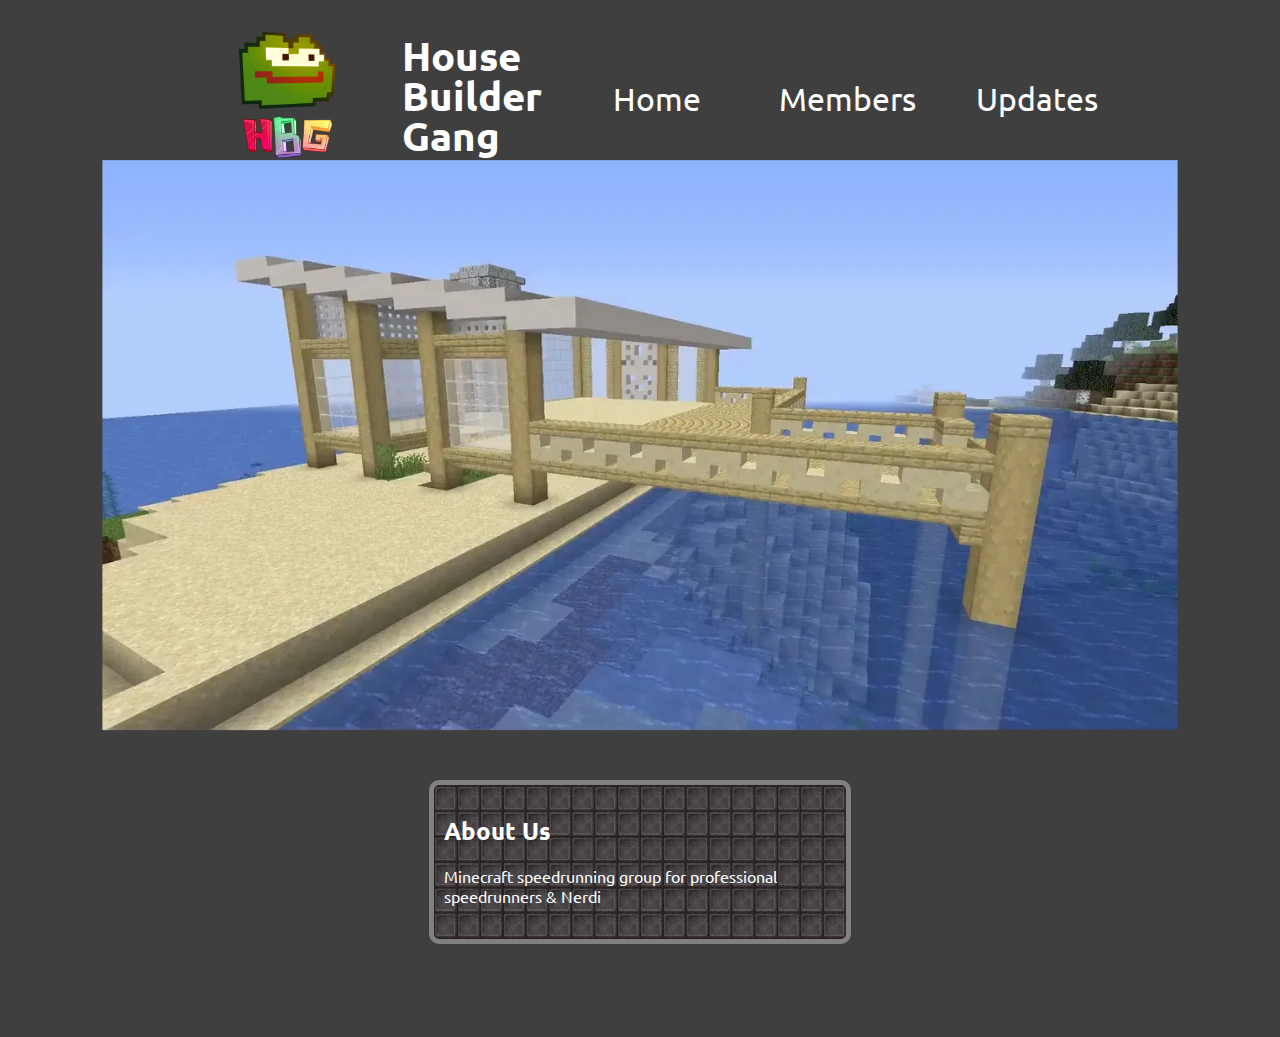
<file: index.html>
<!doctype html>
<html lang="en">
<head>

  <title>HBG - House Builder Gang</title>

  <meta charset="utf-8">
  <meta name="viewport" content="width=device-width, initial-scale=1.0">
  <meta name="description" content="HBG Website">
  <meta name="keywords" content="House Builder Gang, HBG, Minecraft">
  <meta name="author" content="Secondairy">

  <link rel="stylesheet" href="./css/index.css">

  <link rel="stylesheet" type="text/css" href="http://fonts.googleapis.com/css?family=Ubuntu:regular,bold&subset=Latin">
</head>

<body>
  <section class="header">
    <section class="branding">
      <img class="logo" src="./images/branding/hbg_logo.webp"></img>
      <h1>House Builder Gang</h1>
    </section>
    <section class="navbar">
      <a class="navitem" href="./">Home</a>
      <a class="navitem" href="./members">Members</a>
      <a class="navitem" href="./updates">Updates</a>
    </section>
  </section>

  <br>

  <section class="slideshow-container main">
    <div class="houses">
      <img src="./images/houses/reign_house.webp">
    </div>

    <div class="houses">
      <img src="./images/houses/fein_house.webp">
    </div>
  </section>

  <section class="more">
    <div class="about">
      <h2>About Us</h2>
      <p>Minecraft speedrunning group for professional speedrunners & Nerdi</p>
    </div>
  </section>

</body>

<script src="./js/index.js"></script>

</html>
</file>
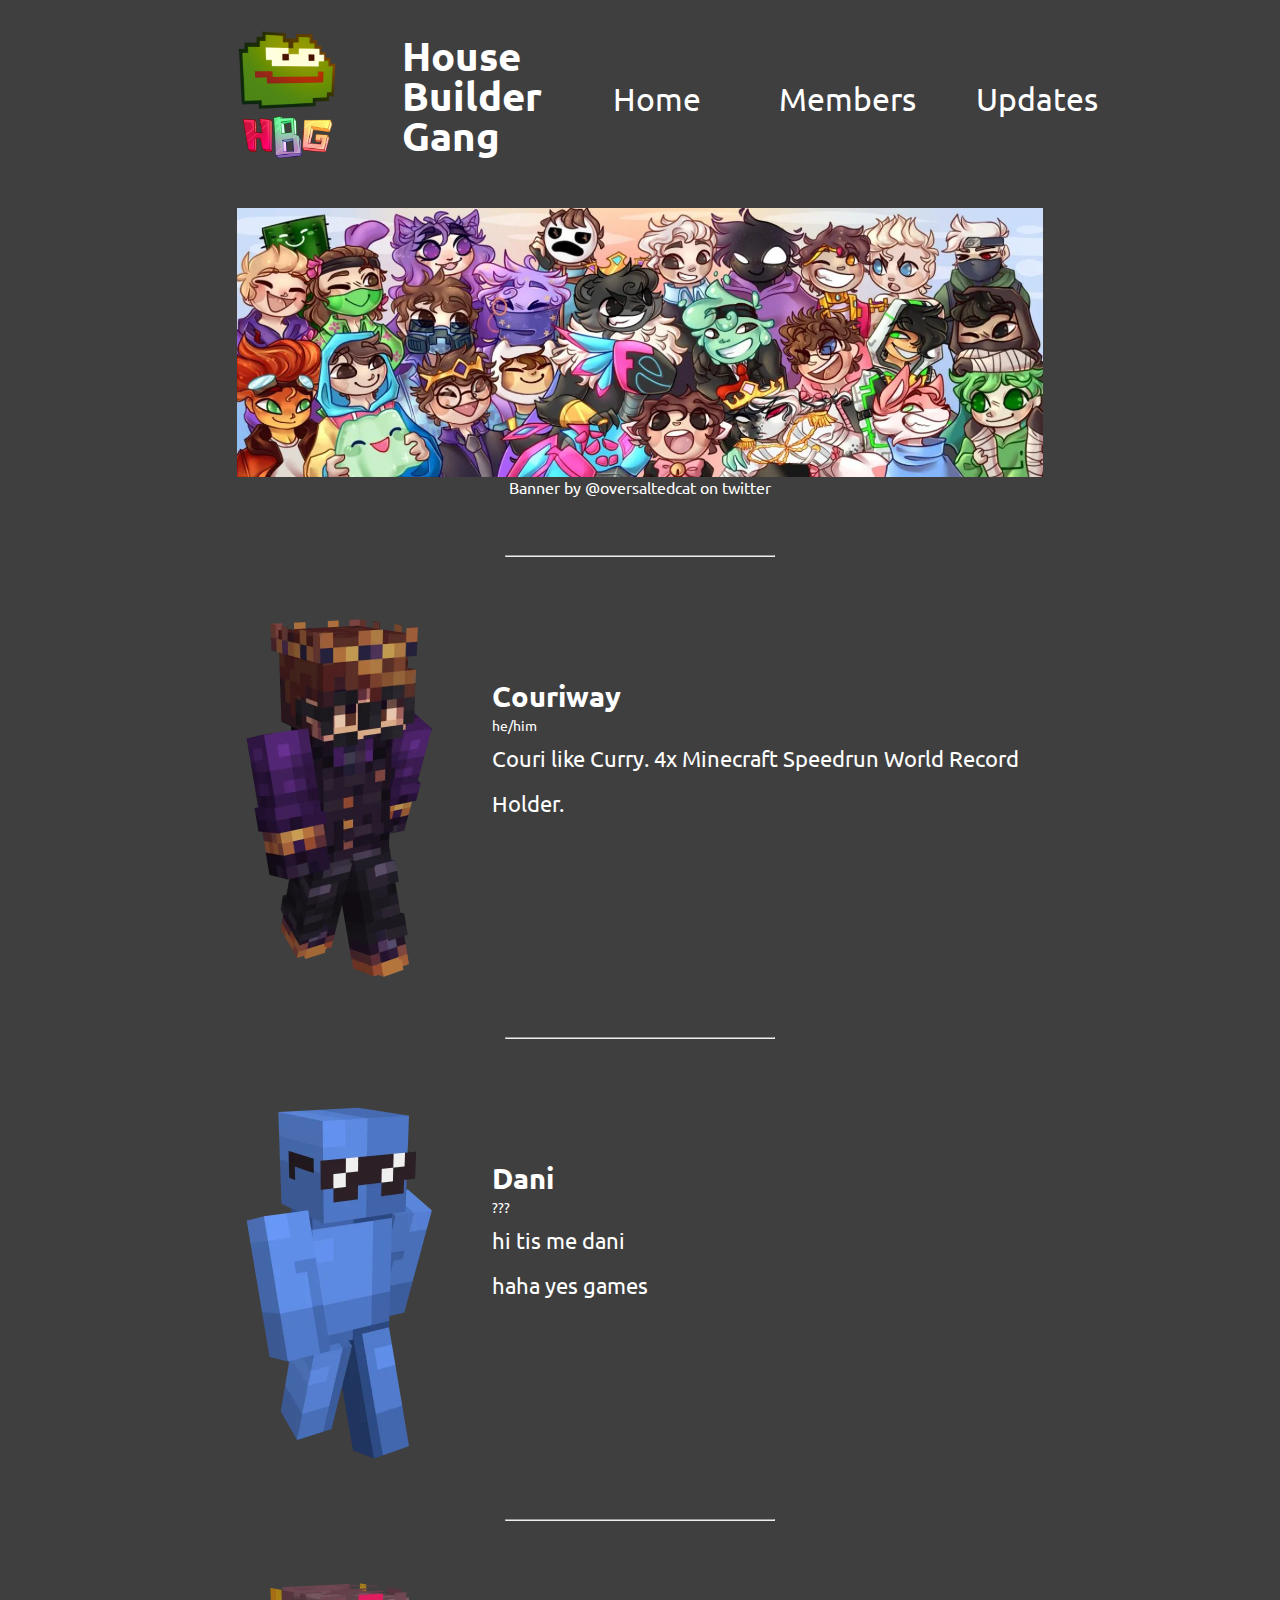
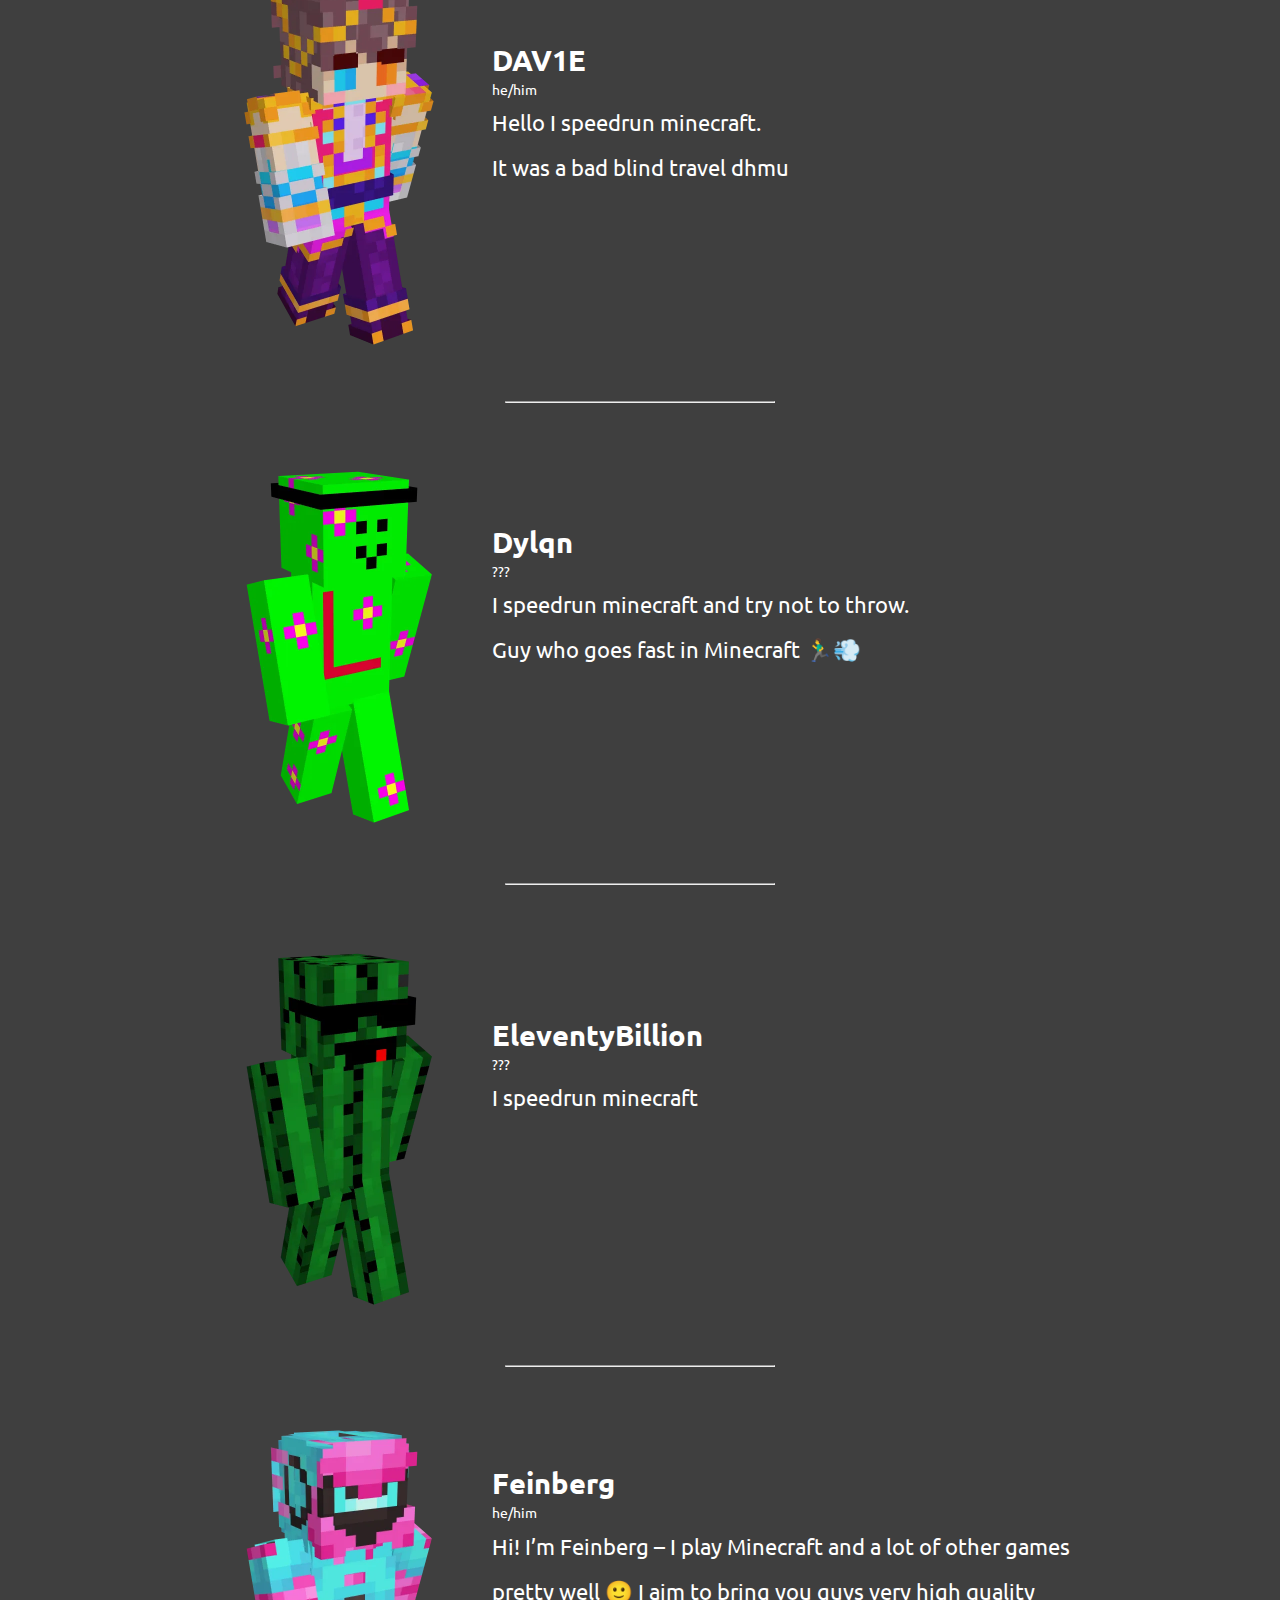
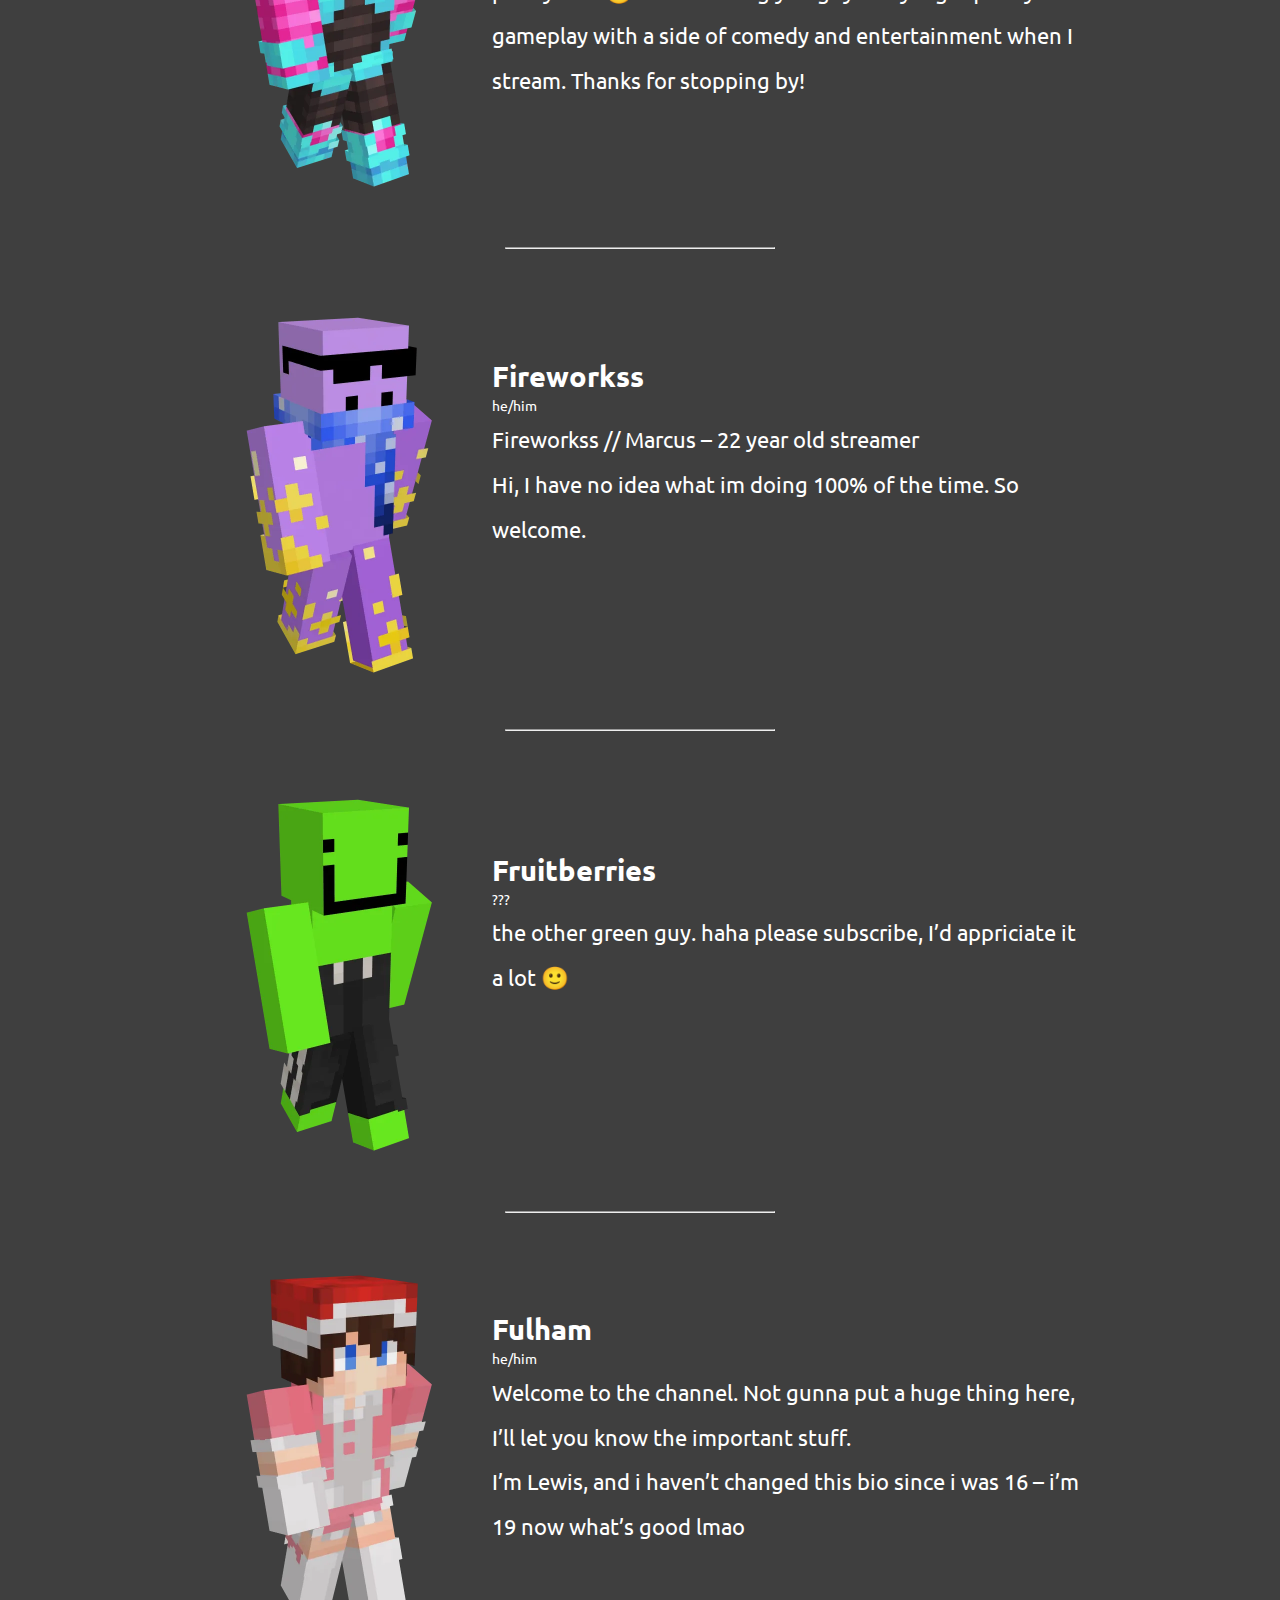
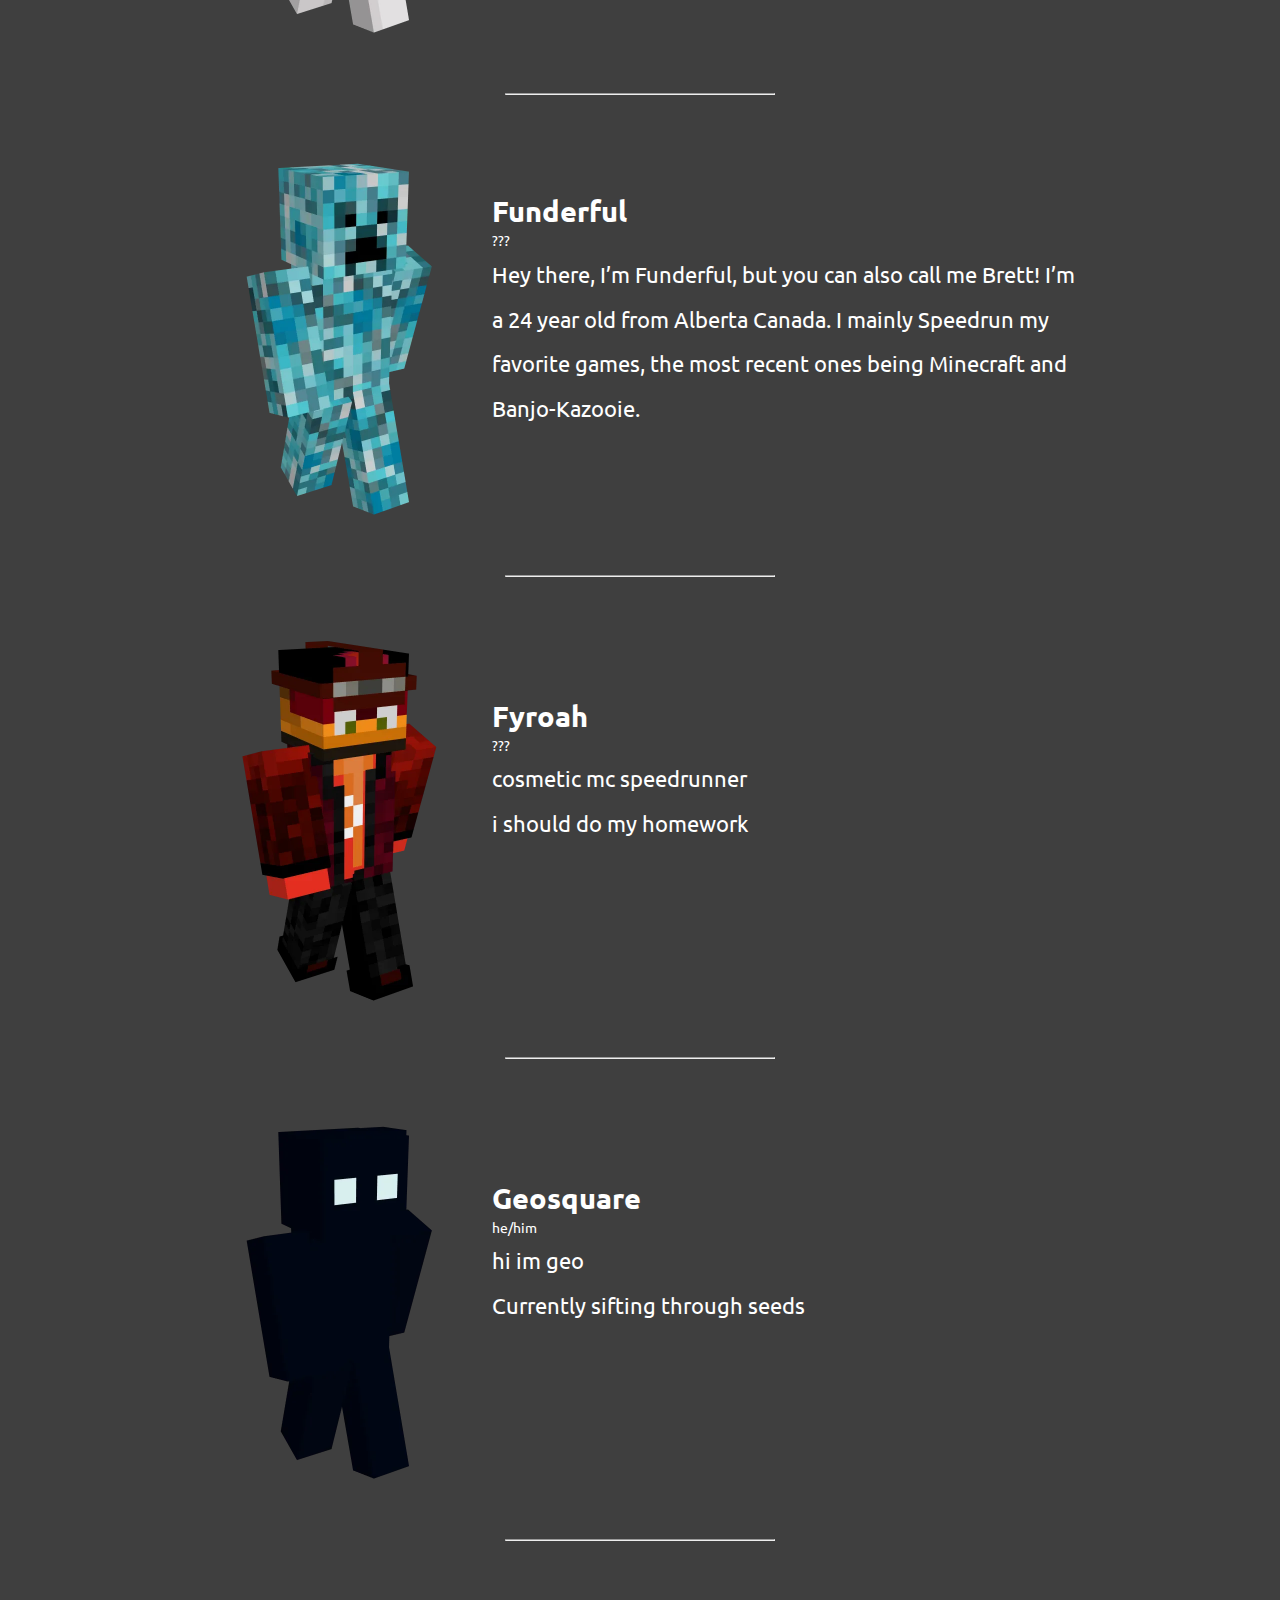
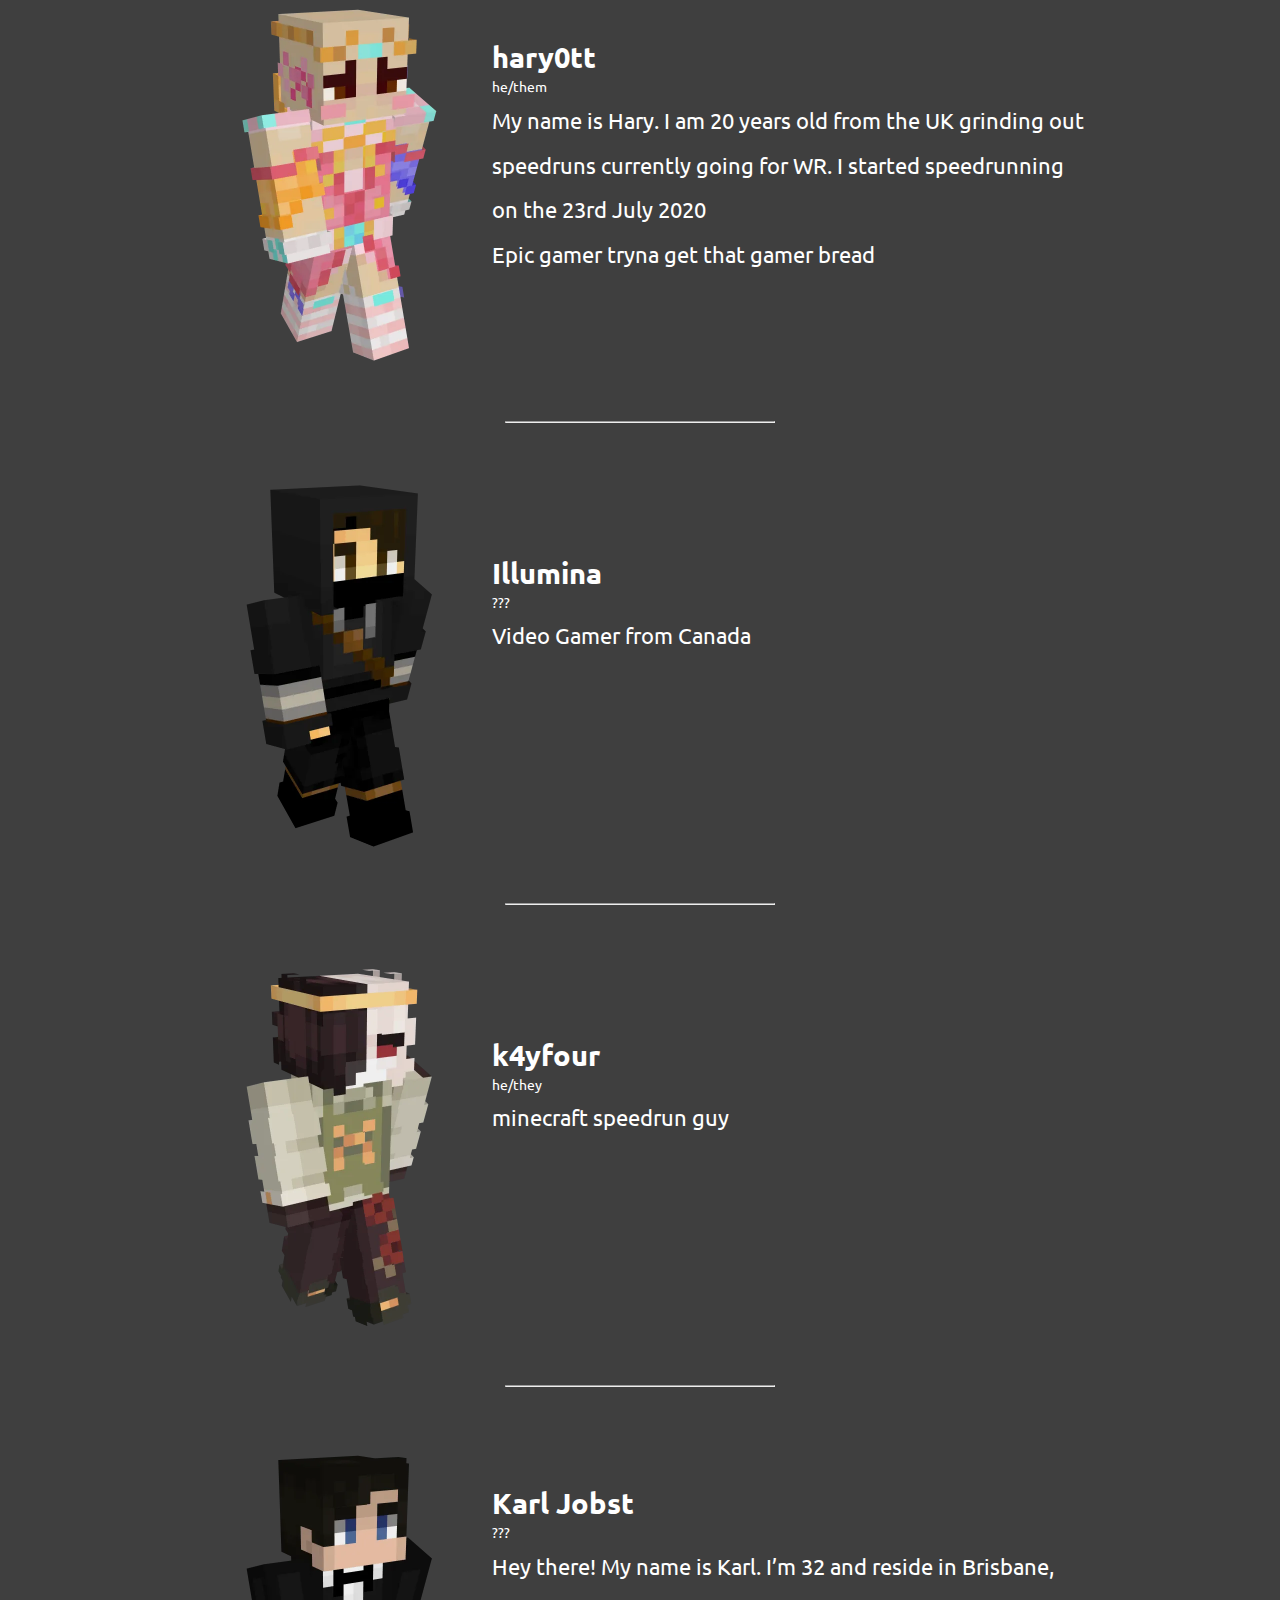
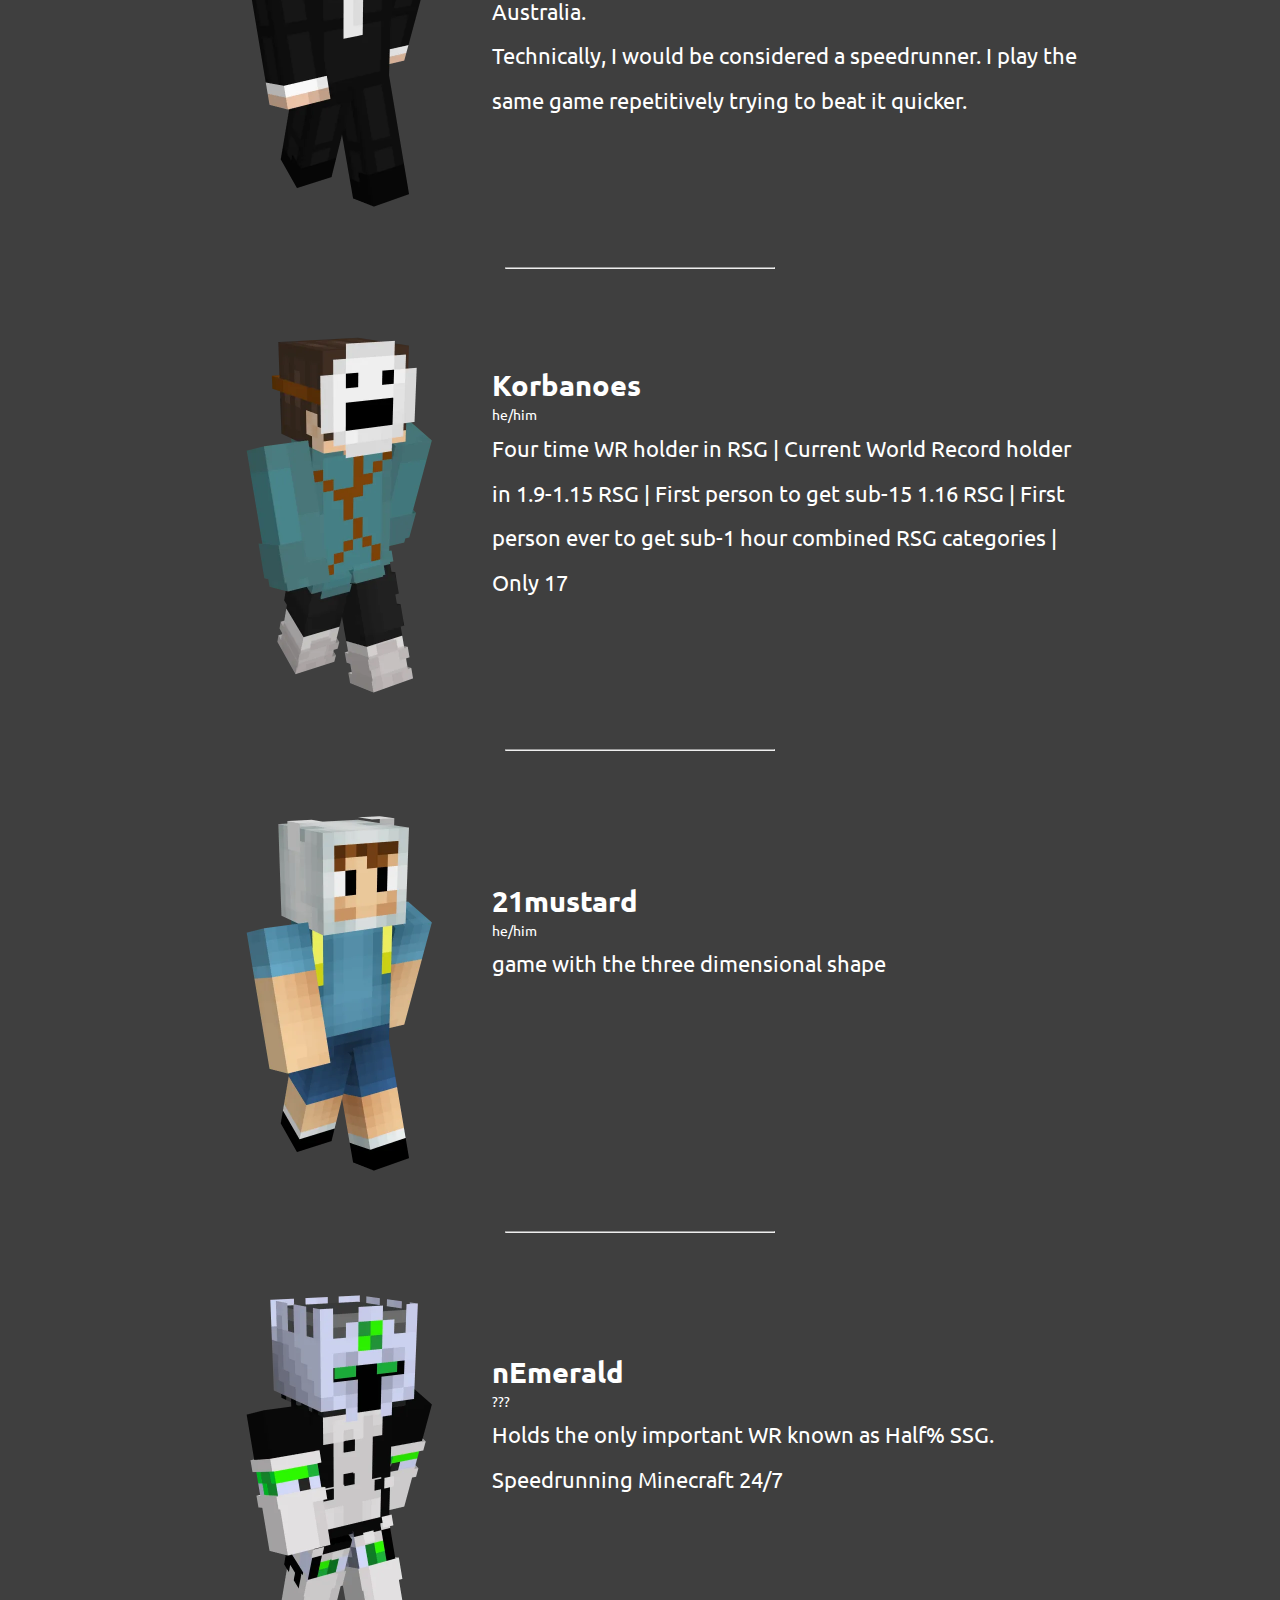
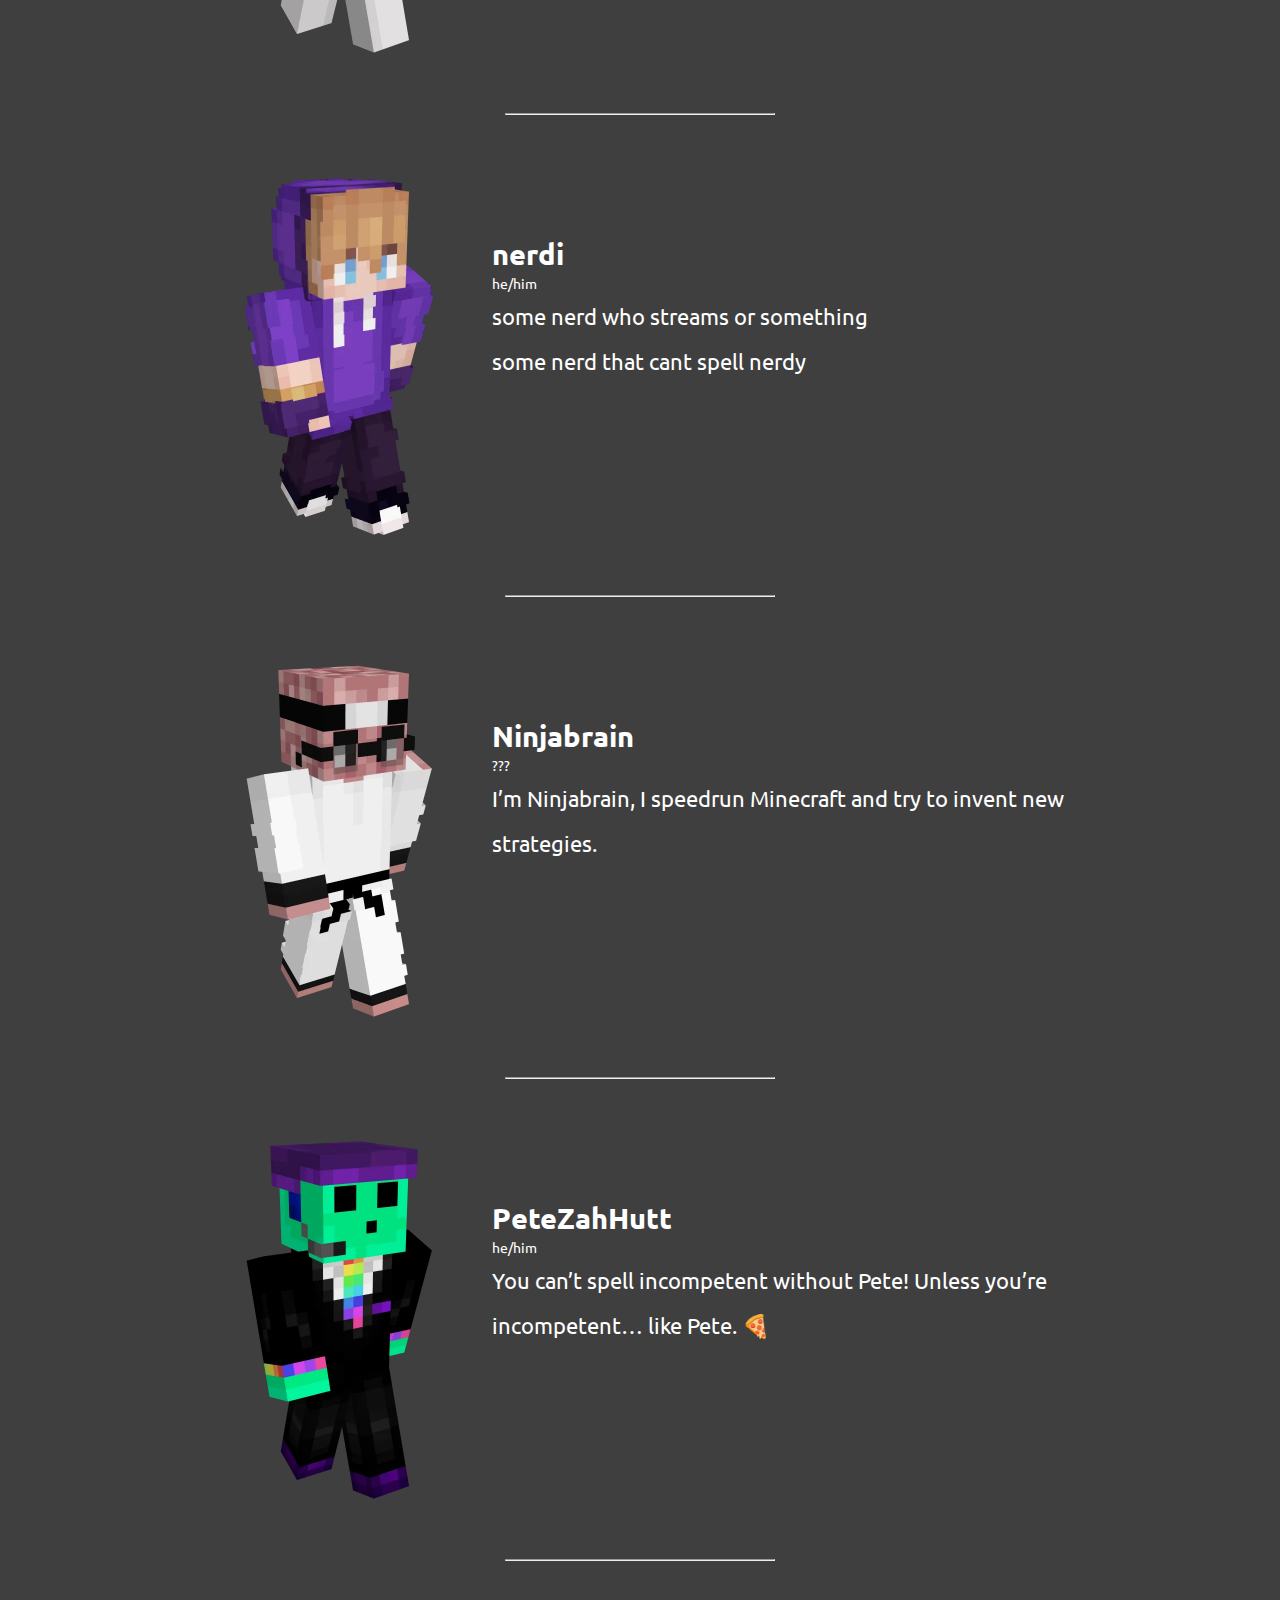
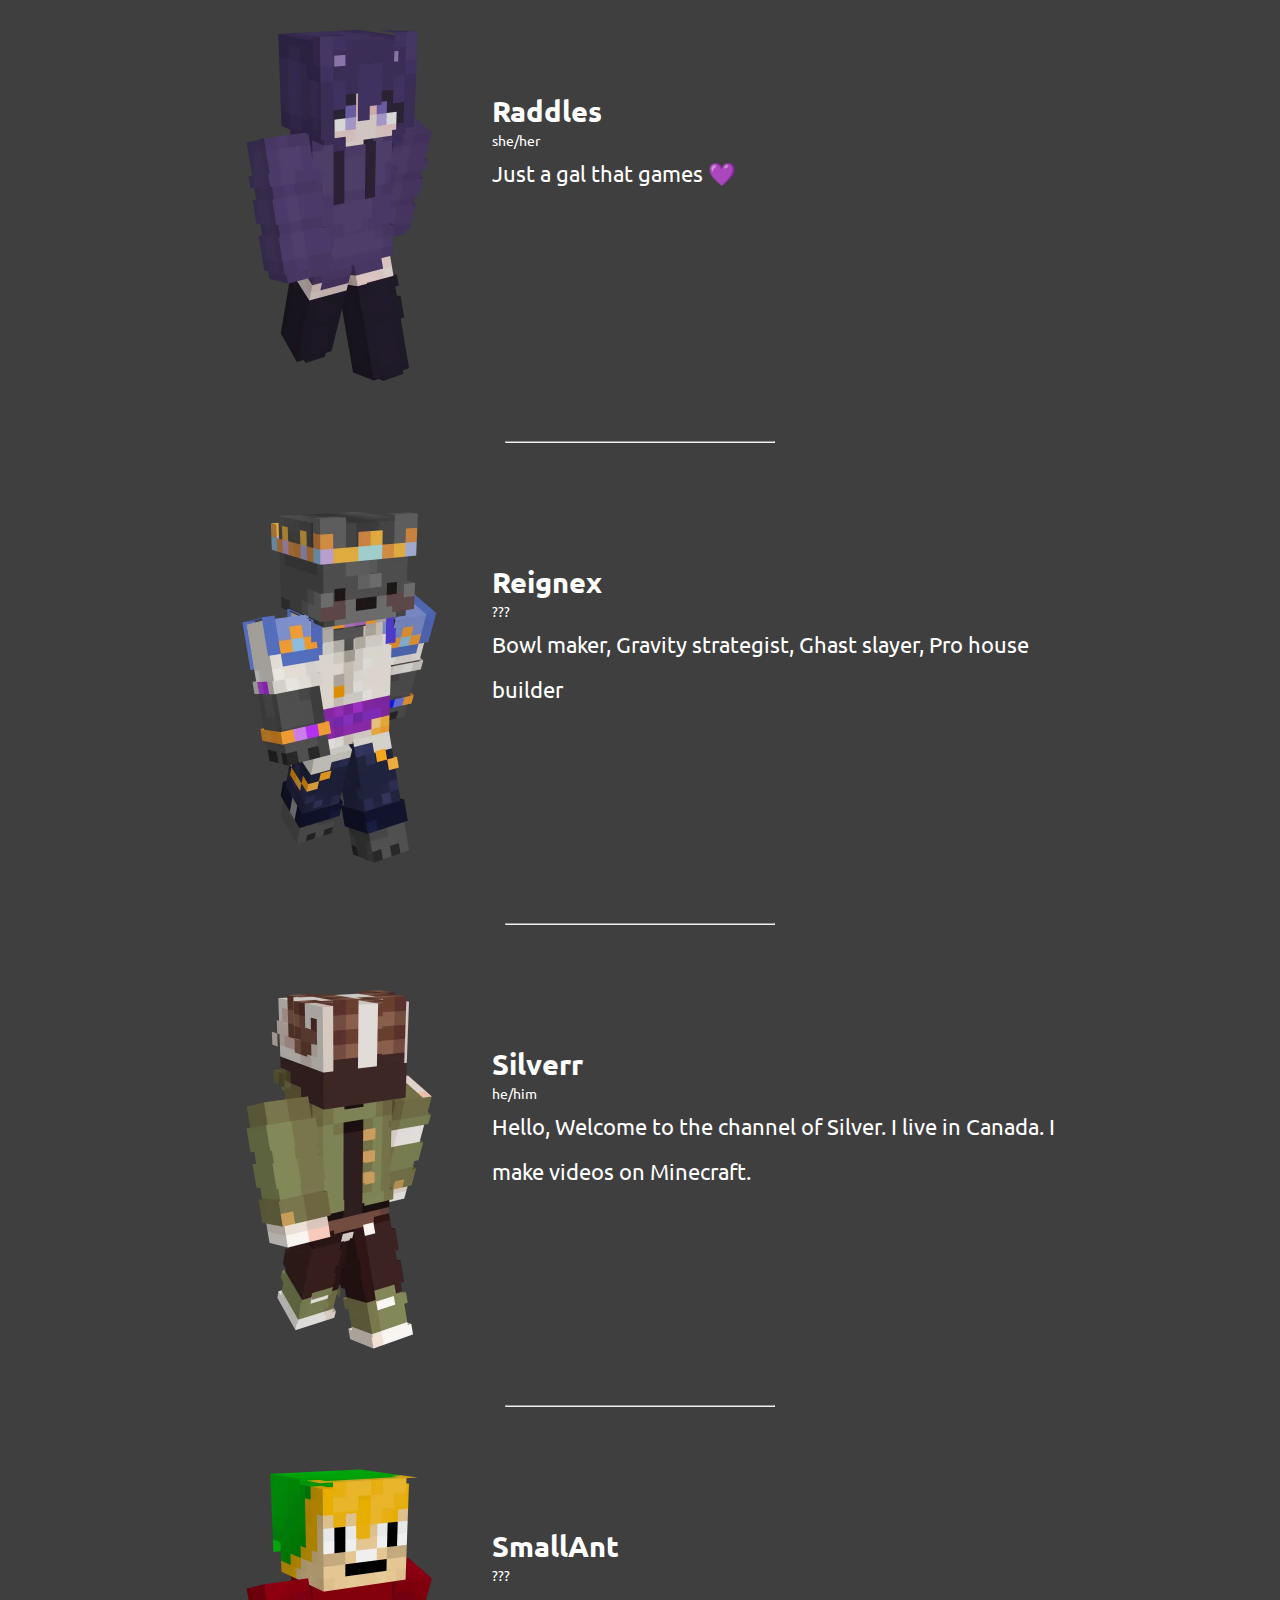
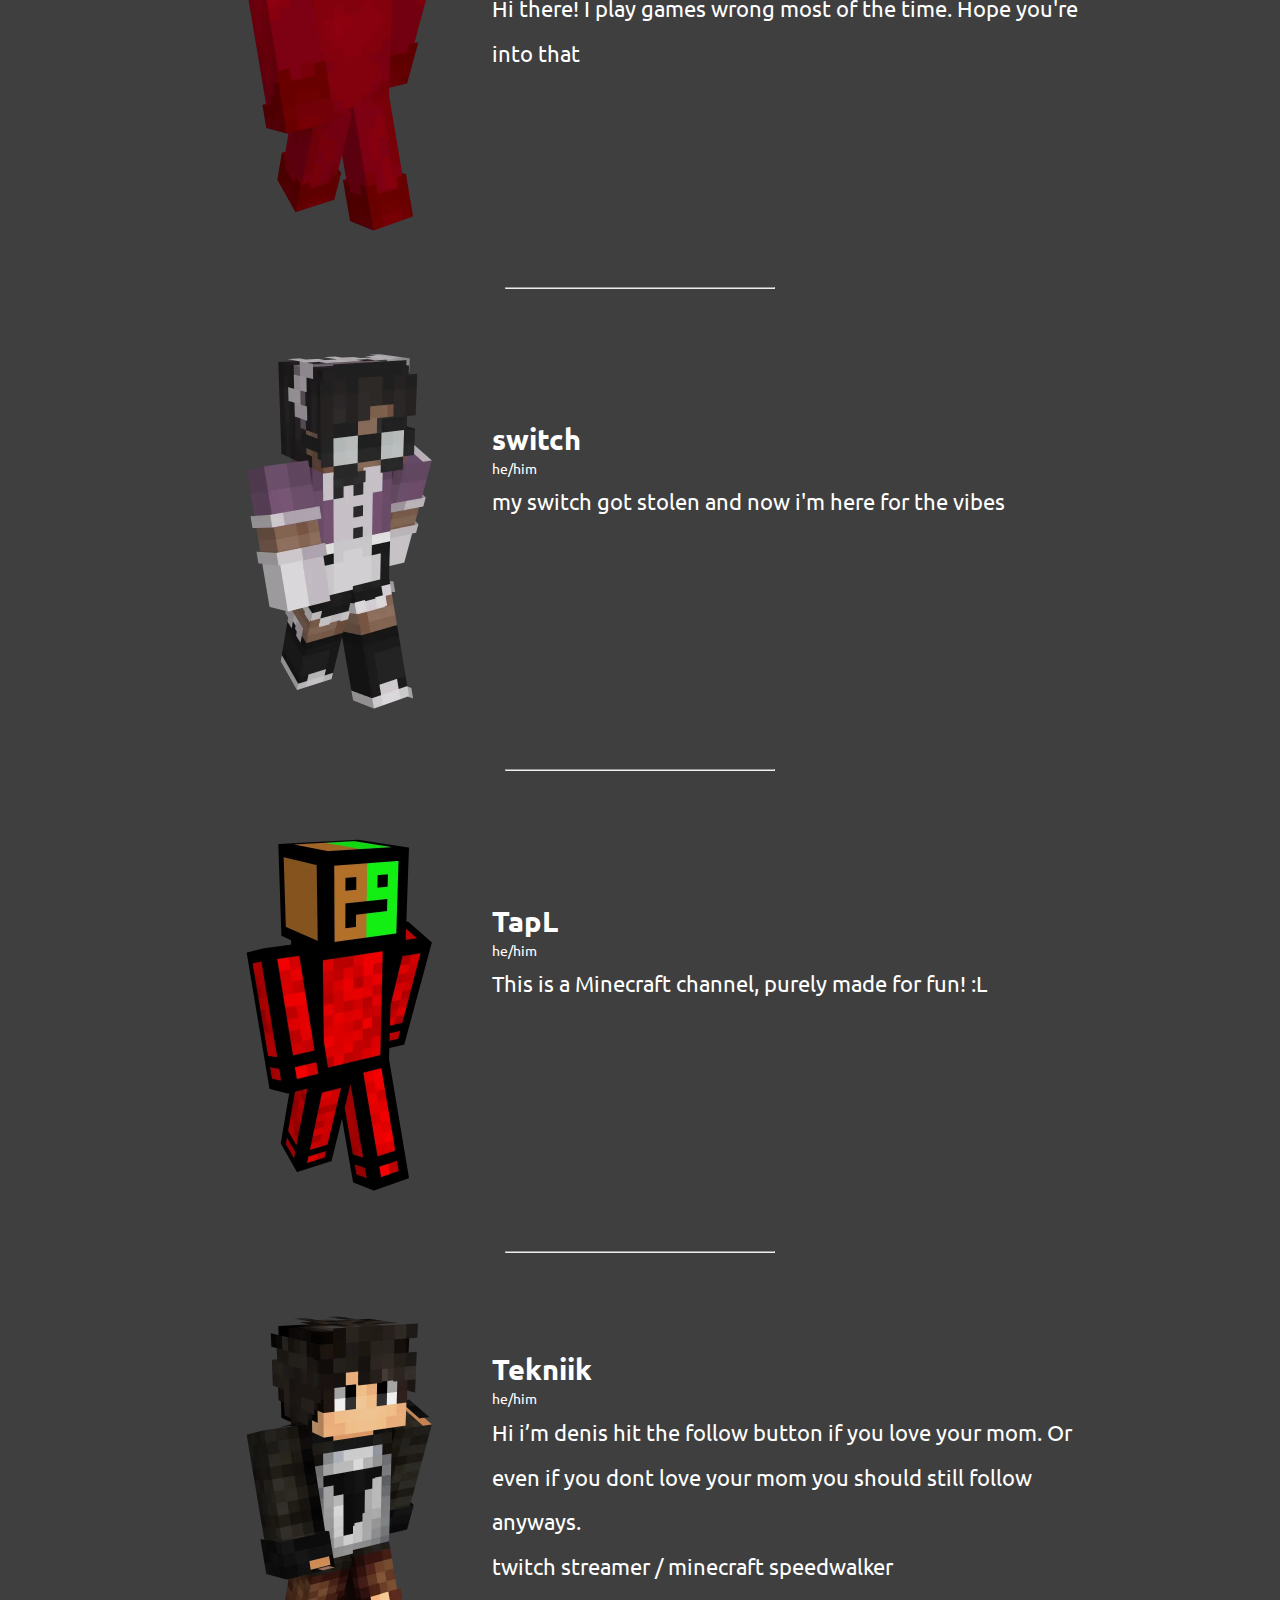
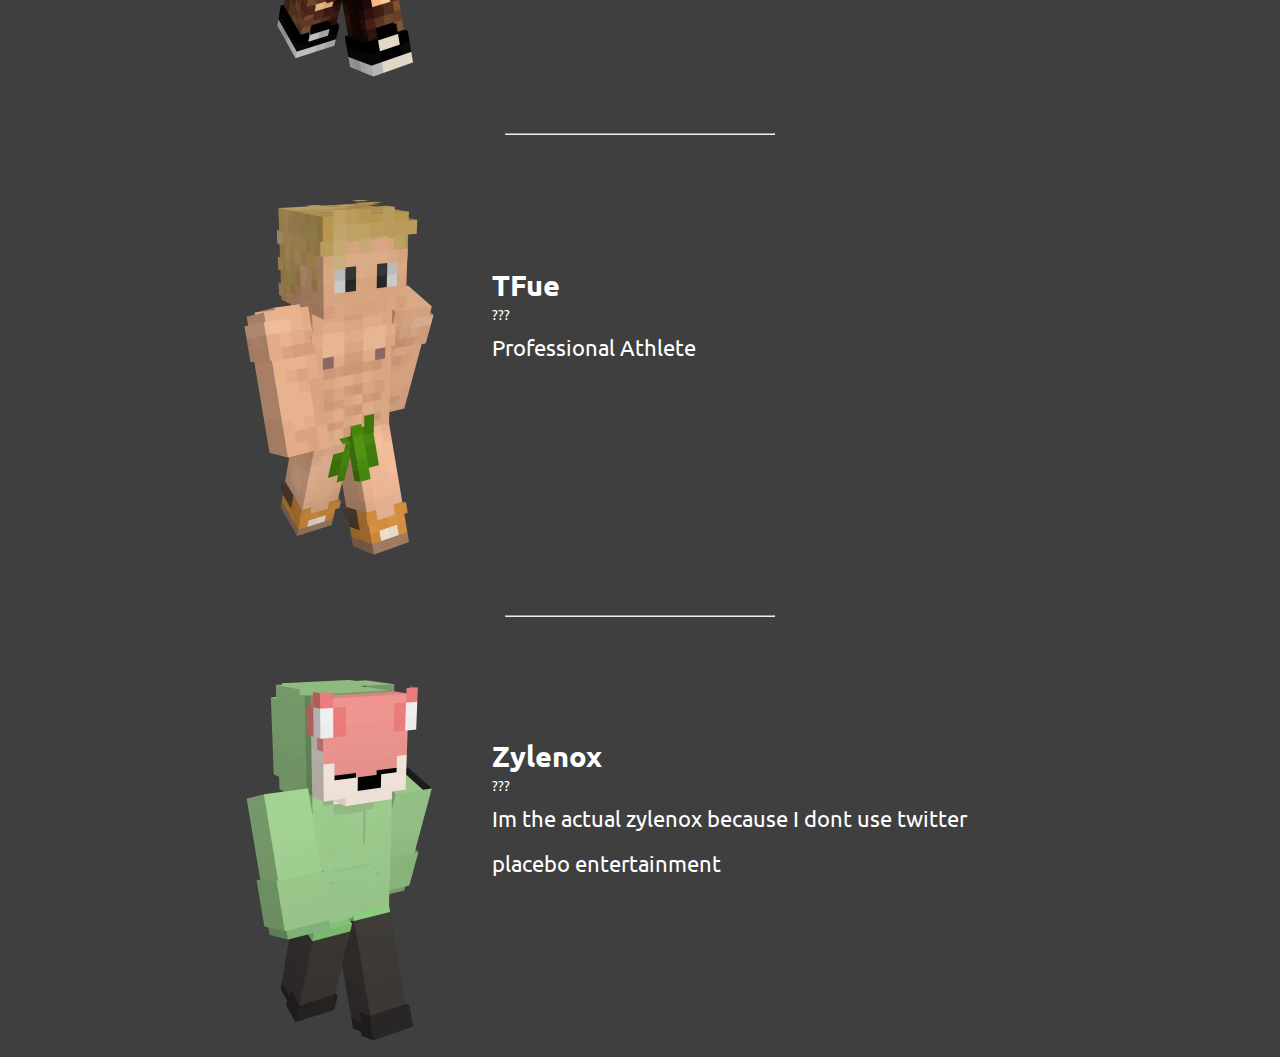
<file: members.html>
<!doctype html>
<html lang="en">
<head>

  <title>HBG - House Builder Gang</title>

  <meta charset="utf-8">
  <meta name="viewport" content="width=device-width, initial-scale=1.0">
  <meta name="description" content="HBG Website">
  <meta name="keywords" content="House Builder Gang, HBG, Minecraft">
  <meta name="author" content="Secondairy">

  <link rel="stylesheet" href="./css/index.css">

  <link rel="stylesheet" type="text/css" href="http://fonts.googleapis.com/css?family=Ubuntu:regular,bold&subset=Latin">
  <script src="./js/fab.js" crossorigin="anonymous"></script>
</head>

<body>
  <section class="header">
    <section class="branding">
      <img class="logo" src="./images/branding/hbg_logo.webp">
      <h1>House Builder Gang</h1>
    </section>
    <section class="navbar">
      <a class="navitem" href="./">Home</a>
      <a class="navitem" href="./members">Members</a>
      <a class="navitem" href="./updates">Updates</a>
    </section>
  </section>
  <section class="banner">
    <img width="90%" src="./images/branding/oversalted_banner.webp">
    <a href="https://twitter.com/oversaltedcat">Banner by @oversaltedcat on twitter</a>
  </section>
    <br>
  <section class="memberslist main">
    <hr>
    <div class="member">
      <img class="memberavatar" src="./images/skins/couriway-avatar.webp">
      <div class="membercontent">
        <div class="memberdesc">
          <h2>Couriway</h2>
          <small>he/him</small>
          <text>Couri like Curry. 4x Minecraft Speedrun World Record Holder.</text>
        </div>
        <div class="membersocials">
          <a href="https://www.twitch.tv/couriway" class="fab fa-twitch"></a>
          <a href="https://www.youtube.com/channel/UCnesGE3TRvAYfTa88hukm8A" class="fab fa-youtube"></a>
          <a href="https://twitter.com/realcouri" class="fab fa-twitter"></a>
          <a href="https://discord.com/invite/m84n2wT8X4" class="fab fa-discord"></a>
          <a href="https://www.tiktok.com/@realcouri" class="fab fa-tiktok"></a>
          <a href="https://www.instagram.com/RealCouri/" class="fab fa-instagram"></a>
        </div>
      </div>
    </div>
    <hr>
    <div class="member">
      <img class="memberavatar" src="./images/skins/dani-avatar.webp">
      <div class="membercontent">
        <div class="memberdesc">
          <h2>Dani</h2>
          <small>???</small>
          <text>hi tis me dani</text>
          <text>haha yes games</text>
        </div>
        <div class="membersocials">
          <a href="https://www.twitch.tv/danimilkman" class="fab fa-twitch"></a>
          <a href="https://www.youtube.com/c/DaniDev" class="fab fa-youtube"></a>
          <a href="https://twitter.com/DaniDevYT" class="fab fa-twitter"></a>
          <a href="https://discord.com/invite/dani" class="fab fa-discord"></a>
          <a href="https://www.instagram.com/danidevmilk/" class="fab fa-instagram"></a>
          <a href="https://www.facebook.com/DaniMilkman" class="fab fa-facebook"></a>
        </div>
      </div>
    </div>
    <hr>
    <div class="member">
      <img class="memberavatar" src="./images/skins/dav1e-avatar.webp">
      <div class="membercontent">
        <div class="memberdesc">
          <h2>DAV1E</h2>
          <small>he/him</small>
          <text>Hello I speedrun minecraft.</text>
          <text>It was a bad blind travel dhmu</text>
        </div>
        <div class="membersocials">
          <a href="https://www.twitch.tv/Dav1E" class="fab fa-twitch"></a>
          <a href="https://www.youtube.com/c/DAV1E" class="fab fa-youtube"></a>
          <a href="https://twitter.com/xDav1E" class="fab fa-twitter"></a>
          <a href="https://discord.com/invite/bG8mwnw" class="fab fa-discord"></a>
          <a href="https://www.instagram.com/xdav1e/" class="fab fa-instagram"></a>
        </div>
      </div>
    </div>
    <hr>
    <div class="member">
      <img class="memberavatar" src="./images/skins/dylqn-avatar.webp">
      <div class="membercontent">
        <div class="memberdesc">
          <h2>Dylqn</h2>
          <small>???</small>
          <text>I speedrun minecraft and try not to throw.</text>
          <text>Guy who goes fast in Minecraft 🏃‍♂️💨</text>
        </div>
        <div class="membersocials">
          <a href="https://www.twitch.tv/dylqnnnn" class="fab fa-twitch"></a>
          <a href="https://www.youtube.com/channel/UCLxsMltKWTeeyNztPXajzzQ" class="fab fa-youtube"></a>
          <a href="https://twitter.com/Dylqnnnn_tv" class="fab fa-twitter"></a>
          <a href="https://discord.com/invite/e4GnNyGN4S" class="fab fa-discord"></a>
        </div>
      </div>
    </div>
    <hr>
    <div class="member">
      <img class="memberavatar" src="./images/skins/eleventybillion-avatar.webp">
      <div class="membercontent">
        <div class="memberdesc">
          <h2>EleventyBillion</h2>
          <small>???</small>
          <text>I speedrun minecraft</text>
        </div>
        <div class="membersocials">
          <a href="https://www.twitch.tv/eleventy_billion_" class="fab fa-twitch"></a>
          <a href="https://www.youtube.com/channel/UCTcQpajY089X6RBrW-8fMxQ" class="fab fa-youtube"></a>
        </div>
      </div>
    </div>
    <hr>
    <div class="member">
      <img class="memberavatar" src="./images/skins/feinberg-avatar.webp">
      <div class="membercontent">
        <div class="memberdesc">
          <h2>Feinberg</h2>
          <small>he/him</small>
          <text>Hi! I’m Feinberg – I play Minecraft and a lot of other games pretty well 🙂 I aim to bring you guys very high quality gameplay with a side of comedy and entertainment when I stream. Thanks for stopping by!</text>
        </div>
        <div class="membersocials">
          <a href="https://www.twitch.tv/feinberg" class="fab fa-twitch"></a>
          <a href="https://www.youtube.com/channel/UCAdKNsVKLW1xWNpy4eB_5AQ" class="fab fa-youtube"></a>
          <a href="https://twitter.com/feinberg_mc" class="fab fa-twitter"></a>
          <a href="https://discord.com/invite/jEwN4t4rDF" class="fab fa-discord"></a>
        </div>
      </div>
    </div>
    <hr>
    <div class="member">
      <img class="memberavatar" src="./images/skins/fireworkss-avatar.webp">
      <div class="membercontent">
        <div class="memberdesc">
          <h2>Fireworkss</h2>
          <small>he/him</small>
          <text>Fireworkss // Marcus – 22 year old streamer</text>
          <text>Hi, I have no idea what im doing 100% of the time. So welcome.</text>
        </div>
        <div class="membersocials">
          <a href="https://www.twitch.tv/itsfireworkss" class="fab fa-twitch"></a>
          <a href="https://www.youtube.com/channel/UCKp3oa48wcup70zGGD0RANA" class="fab fa-youtube"></a>
          <a href="https://twitter.com/itsfireworkss" class="fab fa-twitter"></a>
        </div>
      </div>
    </div>
    <hr>
    <div class="member">
      <img class="memberavatar" src="./images/skins/fruitberries-avatar.webp">
      <div class="membercontent">
        <div class="memberdesc">
          <h2>Fruitberries</h2>
          <small>???</small>
          <text>the other green guy. haha please subscribe, I’d appriciate it a lot 🙂</text>
        </div>
        <div class="membersocials">
          <a href="https://www.twitch.tv/fruitberries" class="fab fa-twitch"></a>
          <a href="https://www.youtube.com/fruitberries" class="fab fa-youtube"></a>
          <a href="https://twitter.com/froubery" class="fab fa-twitter"></a>
        </div>
      </div>
    </div>
    <hr>
    <div class="member">
      <img class="memberavatar" src="./images/skins/fulham-avatar.webp">
      <div class="membercontent">
        <div class="memberdesc">
          <h2>Fulham</h2>
          <small>he/him</small>
          <text>Welcome to the channel. Not gunna put a huge thing here, I’ll let you know the important stuff.</text>
          <text>I’m Lewis, and i haven’t changed this bio since i was 16 – i’m 19 now what’s good lmao</text>
        </div>
        <div class="membersocials">
          <a href="https://www.twitch.tv/Fulham" class="fab fa-twitch"></a>
          <a href="https://www.youtube.com/c/Halfham" class="fab fa-youtube"></a>
          <a href="https://twitter.com/FulhamYT" class="fab fa-twitter"></a>
        </div>
      </div>
    </div>
    <hr>
    <div class="member">
      <img class="memberavatar" src="./images/skins/funderful_tv-avatar.webp">
      <div class="membercontent">
        <div class="memberdesc">
          <h2>Funderful</h2>
          <small>???</small>
          <text>Hey there, I’m Funderful, but you can also call me Brett! I’m a 24 year old from Alberta Canada. I mainly Speedrun my favorite games, the most recent ones being Minecraft and Banjo-Kazooie.</text>
        </div>
        <div class="membersocials">
          <a href="https://www.twitch.tv/funderful_tv" class="fab fa-twitch"></a>
          <a href="https://www.youtube.com/c/FunderfulTV" class="fab fa-youtube"></a>
          <a href="https://twitter.com/Funderful_TV" class="fab fa-twitter"></a>
          <a href="https://discord.com/invite/JzbHfCK" class="fab fa-discord"></a>
        </div>
      </div>
    </div>
    <hr>
    <div class="member">
      <img class="memberavatar" src="./images/skins/fyroah-avatar.webp">
      <div class="membercontent">
        <div class="memberdesc">
          <h2>Fyroah</h2>
          <small>???</small>
          <text> cosmetic mc speedrunner </text>
          <text>i should do my homework</text>
        </div>
        <div class="membersocials">
          <a href="https://www.twitch.tv/fyroah" class="fab fa-twitch"></a>
          <a href="https://www.youtube.com/channel/UCOZ-HufSERlLN3USTLTy8Ng" class="fab fa-youtube"></a>
          <a href="https://twitter.com/fyroah" class="fab fa-twitter"></a>
          <a href="https://discord.com/invite/tkz88mM" class="fab fa-discord"></a>
        </div>
      </div>
    </div>
    <hr>
    <div class="member">
      <img class="memberavatar" src="./images/skins/geosquare-avatar.webp">
      <div class="membercontent">
        <div class="memberdesc">
          <h2>Geosquare</h2>
          <small>he/him</small>
          <text>hi im geo</text>
          <text>Currently sifting through seeds</text>
        </div>
        <div class="membersocials">
          <a href="https://www.twitch.tv/geosquare" class="fab fa-twitch"></a>
          <a href="https://www.youtube.com/geosquare8128" class="fab fa-youtube"></a>
          <a href="https://twitter.com/Geosquare_" class="fab fa-twitter"></a>
        </div>
      </div>
    </div>
    <hr>
    <div class="member">
      <img class="memberavatar" src="./images/skins/hary0tt-avatar.webp">
      <div class="membercontent">
        <div class="memberdesc">
          <h2>hary0tt</h2>
          <small>he/them</small>
          <text>My name is Hary. I am 20 years old from the UK grinding out speedruns currently going for WR. I started speedrunning on the 23rd July 2020</text>
          <text>Epic gamer tryna get that gamer bread</text>
        </div>
        <div class="membersocials">
          <a href="https://www.twitch.tv/hary0tt" class="fab fa-twitch"></a>
          <a href="https://www.youtube.com/c/hary0tt" class="fab fa-youtube"></a>
          <a href="https://twitter.com/hary0tt1" class="fab fa-twitter"></a>
          <a href="https://discord.com/invite/ZacAts3XAr" class="fab fa-discord"></a>
          <a href="https://www.instagram.com/haryott/" class="fab fa-instagram"></a>
        </div>
      </div>
    </div>
    <hr>
    <div class="member">
      <img class="memberavatar" src="./images/skins/illumina-avatar.webp">
      <div class="membercontent">
        <div class="memberdesc">
          <h2>Illumina</h2>
          <small>???</small>
          <text>Video Gamer from Canada</text>
        </div>
        <div class="membersocials">
          <a href="https://www.twitch.tv/illumina1337" class="fab fa-twitch"></a>
          <a href="https://www.youtube.com/c/IlluminaHD" class="fab fa-youtube"></a>
          <a href="https://twitter.com/IlluminaHD" class="fab fa-twitter"></a>
          <a href="https://discord.com/invite/ZagSsq3" class="fab fa-discord"></a>
        </div>
      </div>
    </div>
    <hr>
    <div class="member">
      <img class="memberavatar" src="./images/skins/k4yfour-avatar.webp">
      <div class="membercontent">
        <div class="memberdesc">
          <h2>k4yfour</h2>
          <small>he/they</small>
          <text>minecraft speedrun guy</text>
        </div>
        <div class="membersocials">
          <a href="https://www.twitch.tv/k4yfour" class="fab fa-twitch"></a>
          <a href="https://www.youtube.com/c/k4yfour/" class="fab fa-youtube"></a>
          <a href="https://twitter.com/k4yfour" class="fab fa-twitter"></a>
          <a href="https://discord.com/invite/NTdjdJ9" class="fab fa-discord"></a>
          <a href="https://www.tiktok.com/@k4yfour" class="fab fa-tiktok"></a>
        </div>
      </div>
    </div>
    <hr>
    <div class="member">
      <img class="memberavatar" src="./images/skins/karljobst-avatar.webp">
      <div class="membercontent">
        <div class="memberdesc">
          <h2>Karl Jobst</h2>
          <small>???</small>
          <text>Hey there! My name is Karl. I’m 32 and reside in Brisbane, Australia.</text>
          <text>Technically, I would be considered a speedrunner. I play the same game repetitively trying to beat it quicker.</text>
        </div>
        <div class="membersocials">
          <a href="https://www.twitch.tv/karljobst" class="fab fa-twitch"></a>
          <a href="https://www.youtube.com/c/karljobst/" class="fab fa-youtube"></a>
          <a href="https://twitter.com/karljobstgaming" class="fab fa-twitter"></a>
          <a href="https://discord.com/invite/EjDRvg7" class="fab fa-discord"></a>
          <a href="https://www.instagram.com/karljobst/" class="fab fa-instagram"></a>
        </div>
      </div>
    </div>
    <hr>
    <div class="member">
      <img class="memberavatar" src="./images/skins/korbanoes-avatar.webp">
      <div class="membercontent">
        <div class="memberdesc">
          <h2>Korbanoes</h2>
          <small>he/him</small>
          <text>Four time WR holder in RSG | Current World Record holder in 1.9-1.15 RSG | First person to get sub-15 1.16 RSG | First person ever to get sub-1 hour combined RSG categories | Only 17</text>
        </div>
        <div class="membersocials">
          <a href="https://www.twitch.tv/korbanoes" class="fab fa-twitch"></a>
          <a href="https://www.youtube.com/channel/UCtlS7f24q71yL8Esx5q0ydA" class="fab fa-youtube"></a>
          <a href="https://twitter.com/korbanoes" class="fab fa-twitter"></a>
          <a href="https://www.tiktok.com/@korbanoes1" class="fab fa-tiktok"></a>
        </div>
      </div>
    </div>
    <hr>
    <div class="member">
      <img class="memberavatar" src="./images/skins/21mustard-avatar.webp">
      <div class="membercontent">
        <div class="memberdesc">
          <h2>21mustard</h2>
          <small>he/him</small>
          <text>game with the three dimensional shape</text>
        </div>
        <div class="membersocials">
          <a href="https://www.twitch.tv/21mustard/" class="fab fa-twitch"></a>
          <a href="https://www.youtube.com/channel/UCBGDNdGHo3ShyywYl8_zYqg" class="fab fa-youtube"></a>
          <a href="https://twitter.com/21mustard" class="fab fa-twitter"></a>
          <a href="https://discord.com/invite/P2xst64Fpz" class="fab fa-discord"></a>
        </div>
      </div>
    </div>
    <hr>
    <div class="member">
      <img class="memberavatar" src="./images/skins/nemerald-avatar.webp">
      <div class="membercontent">
        <div class="memberdesc">
          <h2>nEmerald</h2>
          <small>???</small>
          <text>Holds the only important WR known as Half% SSG.</text>
          <text>Speedrunning Minecraft 24/7</text>
        </div>
        <div class="membersocials">
          <a href="https://www.twitch.tv/n3merald" class="fab fa-twitch"></a>
          <a href="https://www.youtube.com/channel/UCWbccfL0OSz6aI4xNacBh_w" class="fab fa-youtube"></a>
          <a href="https://twitter.com/nEmerald07" class="fab fa-twitter"></a>
        </div>
      </div>
    </div>
    <hr>
    <div class="member">
      <img class="memberavatar" src="./images/skins/nerdi-avatar.webp">
      <div class="membercontent">
        <div class="memberdesc">
          <h2>nerdi</h2>
          <small>he/him</small>
          <text>some nerd who streams or something</text>
          <text>some nerd that cant spell nerdy</text>
        </div>
        <div class="membersocials">
          <a href="https://www.twitch.tv/nerdi" class="fab fa-twitch"></a>
          <a href="https://www.youtube.com/nerdiyt" class="fab fa-youtube"></a>
          <a href="https://twitter.com/nerdi_tv/" class="fab fa-twitter"></a>
          <a href="https://discord.com/invite/eReTEg6" class="fab fa-discord"></a>
          <a href="https://www.instagram.com/nerdi_tv/" class="fab fa-instagram"></a>
        </div>
      </div>
    </div>
    <hr>
    <div class="member">
      <img class="memberavatar" src="./images/skins/ninjabrain-avatar.webp">
      <div class="membercontent">
        <div class="memberdesc">
          <h2>Ninjabrain</h2>
          <small>???</small>
          <text>I’m Ninjabrain, I speedrun Minecraft and try to invent new strategies.</text>
        </div>
        <div class="membersocials">
          <a href="https://www.twitch.tv/ninjabrain1" class="fab fa-twitch"></a>
          <a href="https://www.youtube.com/c/Ninjabrain" class="fab fa-youtube"></a>
          <a href="https://twitter.com/ninjabrain" class="fab fa-twitter"></a>
          <a href="https://discord.com/invite/Bt489Aug3w" class="fab fa-discord"></a>
        </div>
      </div>
    </div>
    <hr>
    <div class="member">
      <img class="memberavatar" src="./images/skins/petezahhutt-avatar.webp">
      <div class="membercontent">
        <div class="memberdesc">
          <h2>PeteZahHutt</h2>
          <small>he/him</small>
          <text>You can’t spell incompetent without Pete! Unless you’re incompetent… like Pete. 🍕</text>
        </div>
        <div class="membersocials">
          <a href="https://www.twitch.tv/PeteZahHutt" class="fab fa-twitch"></a>
          <a href="https://www.youtube.com/c/PeteZahHutt" class="fab fa-youtube"></a>
          <a href="https://twitter.com/PeteZahHutt" class="fab fa-twitter"></a>
        </div>
      </div>
    </div>
    <hr>
    <div class="member">
      <img class="memberavatar" src="./images/skins/raddles-avatar.webp">
      <div class="membercontent">
        <div class="memberdesc">
          <h2>Raddles</h2>
          <small>she/her</small>
          <text>Just a gal that games 💜</text>
        </div>
        <div class="membersocials">
          <a href="https://www.twitch.tv/raddles" class="fab fa-twitch"></a>
          <a href="https://www.youtube.com/raddles" class="fab fa-youtube"></a>
          <a href="https://twitter.com/raddles__" class="fab fa-twitter"></a>
          <a href="https://discord.com/invite/NCuV4kw" class="fab fa-discord"></a>
          <a href="https://www.patreon.com/Raddles" class="fab fa-patreon"></a>
        </div>
      </div>
    </div>
    <hr>
    <div class="member">
      <img class="memberavatar" src="./images/skins/reignex-avatar.webp">
      <div class="membercontent">
        <div class="memberdesc">
          <h2>Reignex</h2>
          <small>???</small>
          <text>Bowl maker, Gravity strategist, Ghast slayer, Pro house builder</text>
        </div>
        <div class="membersocials">
          <a href="https://www.twitch.tv/reignex" class="fab fa-twitch"></a>
          <a href="https://www.youtube.com/channel/UC_2v_jh1q7Y2wWoEDyAeZGg" class="fab fa-youtube"></a>
          <a href="https://twitter.com/0Reign" class="fab fa-twitter"></a>
          <a href="https://discord.com/invite/2B4m6f4RsV" class="fab fa-discord"></a>
          <a href="https://open.spotify.com/playlist/7B7O01C23K5iTYBCkb9trF?si=06dHVqFJQH6njks3FKMoIQ&nd=1" class="fab fa-spotify"></a>
          <a href="https://reignex.com/landing/" class="fas fa-link"></a>
        </div>
      </div>
    </div>
    <hr>
    <div class="member">
      <img class="memberavatar" src="./images/skins/silverr-avatar.webp">
      <div class="membercontent">
        <div class="memberdesc">
          <h2>Silverr</h2>
          <small>he/him</small>
          <text>Hello, Welcome to the channel of Silver. I live in Canada. I make videos on Minecraft.</text>
        </div>
        <div class="membersocials">
          <a href="https://www.twitch.tv/silverrruns" class="fab fa-twitch"></a>
          <a href="https://www.youtube.com/user/mrsilverskyclops" class="fab fa-youtube"></a>
          <a href="https://twitter.com/silverrruns" class="fab fa-twitter"></a>
        </div>
      </div>
    </div>
    <hr>
    <div class="member">
      <img class="memberavatar" src="./images/skins/smallant-avatar.webp">
      <div class="membercontent">
        <div class="memberdesc">
          <h2>SmallAnt</h2>
          <small>???</small>
          <text>Hi there! I play games wrong most of the time. Hope you're into that</text>
        </div>
        <div class="membersocials">
          <a href="https://www.twitch.tv/smallant" class="fab fa-twitch"></a>
          <a href="https://www.youtube.com/Smallant" class="fab fa-youtube"></a>
          <a href="https://twitter.com/SmallAnt" class="fab fa-twitter"></a>
          <a href="https://discord.com/invite/Smallant" class="fab fa-discord"></a>
        </div>
      </div>
    </div>
    <hr>
    <div class="member">
      <img class="memberavatar" src="./images/skins/switch-avatar.webp">
      <div class="membercontent">
        <div class="memberdesc">
          <h2>switch</h2>
          <small>he/him</small>
          <text>my switch got stolen and now i'm here for the vibes</text>
        </div>
        <div class="membersocials">
          <a href="https://www.twitch.tv/switch" class="fab fa-twitch"></a>
          <a href="https://www.youtube.com/channel/UC5shMvocSuip9GJyZeCgv0g" class="fab fa-youtube"></a>
          <a href="https://twitter.com/switchwastaken2" class="fab fa-twitter"></a>
          <a href="https://discord.com/invite/MbShgbF" class="fab fa-discord"></a>
          <a href="https://www.tiktok.com/@switchwastaken" class="fab fa-tiktok"></a>
        </div>
      </div>
    </div>
    <hr>
    <div class="member">
      <img class="memberavatar" src="./images/skins/tapl-avatar.webp">
      <div class="membercontent">
        <div class="memberdesc">
          <h2>TapL</h2>
          <small>he/him</small>
          <text>This is a Minecraft channel, purely made for fun! :L</text>
        </div>
        <div class="membersocials">
          <a href="https://www.twitch.tv/tapl/" class="fab fa-twitch"></a>
          <a href="https://www.youtube.com/TapLHarV" class="fab fa-youtube"></a>
          <a href="https://twitter.com/TapLHarV" class="fab fa-twitter"></a>
          <a href="https://discord.com/invite/tapl" class="fab fa-discord"></a>
          <a href="https://www.instagram.com/TapLHarV/" class="fab fa-instagram"></a>
          <a href="https://www.tiktok.com/@taplharv" class="fab fa-tiktok"></a>
        </div>
      </div>
    </div>
    <hr>
    <div class="member">
      <img class="memberavatar" src="./images/skins/tekniik-avatar.webp">
      <div class="membercontent">
        <div class="memberdesc">
          <h2>Tekniik</h2>
          <small>he/him</small>
          <text>Hi i’m denis hit the follow button if you love your mom. Or even if you dont love your mom you should still follow anyways.</text>
          <text>twitch streamer / minecraft speedwalker</text>
        </div>
        <div class="membersocials">
          <a href="https://www.twitch.tv/tekniik_" class="fab fa-twitch"></a>
          <a href="https://www.youtube.com/channel/UCdl3CF-0BgkOv-3gQsibW7g" class="fab fa-youtube"></a>
          <a href="https://twitter.com/tekniik_" class="fab fa-twitter"></a>
          <a href="https://discord.com/invite/bxEPvvY" class="fab fa-discord"></a>
          <a href="https://www.instagram.com/tekniik_/" class="fab fa-instagram"></a>
          <a href="https://open.spotify.com/playlist/7wQwIwV1PRtCDbVnp2WzR8" class="fab fa-spotify"></a>
          <a href="https://www.snapchat.com/add/tekniik_tv" class="fab fa-snapchat"></a>
        </div>
      </div>
    </div>
    <hr>
    <div class="member">
      <img class="memberavatar" src="./images/skins/tfue-avatar.webp">
      <div class="membercontent">
        <div class="memberdesc">
          <h2>TFue</h2>
          <small>???</small>
          <text>Professional Athlete</text>
        </div>
        <div class="membersocials">
          <a href="https://www.twitch.tv/tfue" class="fab fa-twitch"></a>
          <a href="https://www.youtube.com/channel/UC9lSZSYpDDE18hoFA7YlBpw" class="fab fa-youtube"></a>
          <a href="https://twitter.com/TTfue" class="fab fa-twitter"></a>
          <a href="https://www.instagram.com/tfue/" class="fab fa-instagram"></a>
        </div>
      </div>
    </div>
    <hr>
    <div class="member">
      <img class="memberavatar" src="./images/skins/zylenox-avatar.webp">
      <div class="membercontent">
        <div class="memberdesc">
          <h2>Zylenox</h2>
          <small>???</small>
          <text>Im the actual zylenox because I dont use twitter</text>
          <text>placebo entertainment</text>
        </div>
        <div class="membersocials">
          <a href="https://www.twitch.tv/zylenox" class="fab fa-twitch"></a>
          <a href="https://www.youtube.com/c/ZylenoxV/" class="fab fa-youtube"></a>
          <a href="https://twitter.com/zylenox2" class="fab fa-twitter"></a>
        </div>
      </div>
    </div>
  </section>
</html>
</file>
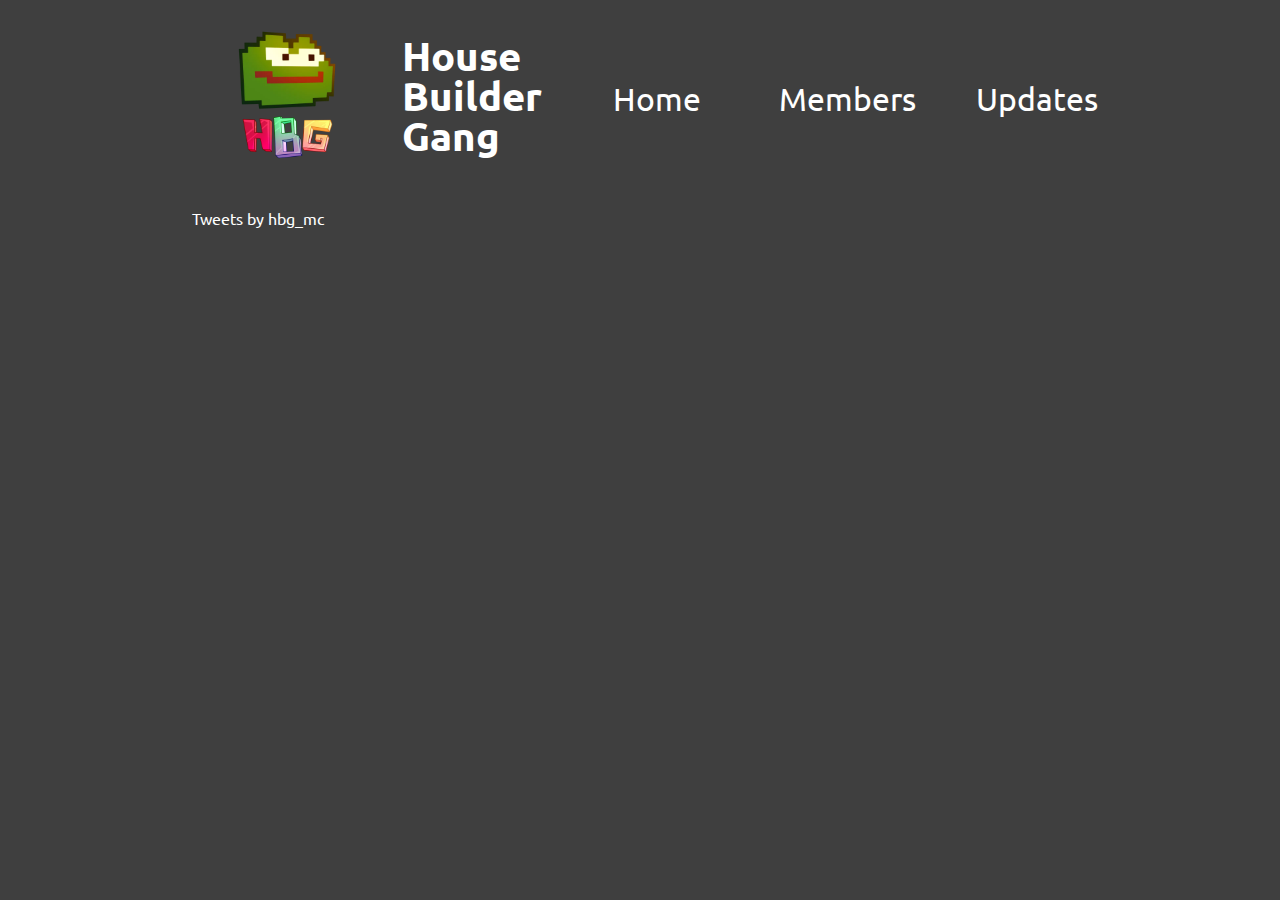
<file: updates.html>
<!doctype html>
<html lang="en">
<head>

  <title>HBG - House Builder Gang</title>

  <meta charset="utf-8">
  <meta name="viewport" content="width=device-width, initial-scale=1.0">
  <meta name="description" content="HBG Website">
  <meta name="keywords" content="House Builder Gang, HBG, Minecraft">
  <meta name="author" content="Secondairy">

  <link rel="stylesheet" href="./css/index.css">

  <link rel="stylesheet" type="text/css" href="http://fonts.googleapis.com/css?family=Ubuntu:regular,bold&subset=Latin">
</head>

<body>
  <section class="header">
    <section class="branding">
      <img class="logo" src="./images/branding/hbg_logo.webp"></img>
      <h1>House Builder Gang</h1>
    </section>
    <section class="navbar">
      <a class="navitem" href="./">Home</a>
      <a class="navitem" href="./members">Members</a>
      <a class="navitem" href="./updates">Updates</a>
    </section>
  </section>

  <br>

  <a class="twitter-timeline" data-theme="dark" href="https://twitter.com/hbg_mc?ref_src=twsrc%5Etfw">Tweets by hbg_mc</a> <script async src="https://platform.twitter.com/widgets.js" charset="utf-8"></script>

</body>

<script src="./js/index.js"></script>

</html>
</file>
<file: css/index.css>
body {
  background: #3f3f3f !important;
  min-height: 100vh;
  width: 70%;
  margin: auto;
  overflow-y: scroll;
}

.header {
  display: flex;
  justify-content: space-between;
  align-items: center;
}

.branding {
  flex: 0.6;
  display: flex;
  align-items: center;
}

.logo {
  height: 150px;
}

.navbar {
  flex: 0.3;
  display: flex;
  align-items: center;
}

h1 {
  font-size: 2.5rem;
  line-height: 100%;

  color: white;
  font-family: Ubuntu;
}

.navitem {
  font-size: 2rem;
  color: white;
  text-decoration: none;
  font-family: Ubuntu;
  margin: auto;
  height: 2rem;
  width: 150px;
  text-align: center;
}

.branding > img, .branding > h1, .navbar > a {
   padding: max(10px, 1%);
   margin: max(10px,1%);
}

a:hover {
  color: #E0B0FF;
}

a {
  color: white;
  text-decoration: none;
  font-family: Ubuntu;
}

.houses {
  display: none;
  transform: scale(1.2);
}

.houses > img {
  width: 100%;
}

.slideshow-container {
  max-width: 1000px;
  margin: auto;
}

.about {
  background: url("/images/branding/netherrite.png");
  background-size: 480px 280px;
  padding: 10px;
  width: 392px;
  height: 134px;
  border: 5px solid gray;
  border-radius: 10px;

  font-family: Ubuntu;
  color: white;
}

.more {
  display: flex;
  height: 350px;
  align-items: center;
  justify-content: center;
}


br {
  line-height: 500%;
}

.memberslist {
  display: flex;
  flex-direction:  column;

}

.member {
  display: flex;
}

.memberdesc {
  display: flex;
  flex-direction: column;
}

.memberdesc > h2 {
  font-size: 1.8rem;
  margin-bottom: 0;

  color: white;
  font-family: Ubuntu;
}

.memberdesc > small {
  font-size: 0.9rem;
  line-height: 1.5;

  color: white;
  font-family: Ubuntu;
}

.memberdesc > text {
  font-size: 1.4rem;
  line-height: 2;

  color: white;
  font-family: Ubuntu;
}

.membercontent {
  display: flex;
  flex-direction: column;
  justify-content: space-around;
  flex: 1;
}

.membersocials {
  display: flex;
  justify-content:  space-around;
  width: 400px;
}

.fab, .fa, .fas {
  color: white;
  text-decoration: none;
  transform: scale(1.5);
}

.memberavatar {
  height: 400px;
}

.banner {
  display: flex;
  flex-direction: column;
  align-items: center;
  margin-top: 2%;
}

.banner > img {
  min-width: 400px;
}

hr {
   width: 30%;
   margin-top: 40px;
   margin-bottom: 40px;
}

/* Media */
@media all and (max-width: 1100px) {
   .header {
      flex-wrap: wrap;
   }

   .navitem {
     border: 2px solid white;
   }

     .branding, .navbar {
        flex-wrap: wrap;
        justify-content: center;
   }

   .membercontent {
     align-self: center;
   }

   .memberdesc {
     padding-bottom: 50px;
   }

   .main, .header {
      flex-basis: 100%;
      flex-direction: column;
  }

   .member {
      flex-basis: 100%;
      flex-direction: column;
   }

   .memberavatar {
     flex: 1;
     width: 300px;
     align-self: center;
  }

  .membercontent, .branding > h1 {
    text-align: center;
  }

  .membersocials {
    align-self: center;
  }
}

@media all and (max-width: 480px) {
  .membersocials {
    width: 20px;
    padding: 20px;
    margin: 20px;
    align-self: center;
    flex-direction: column;
  }

  .fab, .fa, .fas {
    padding-top: 20px;
    padding-bottom: 20px;
  }

  .banner {
    display: none;
  }
}
</file>
